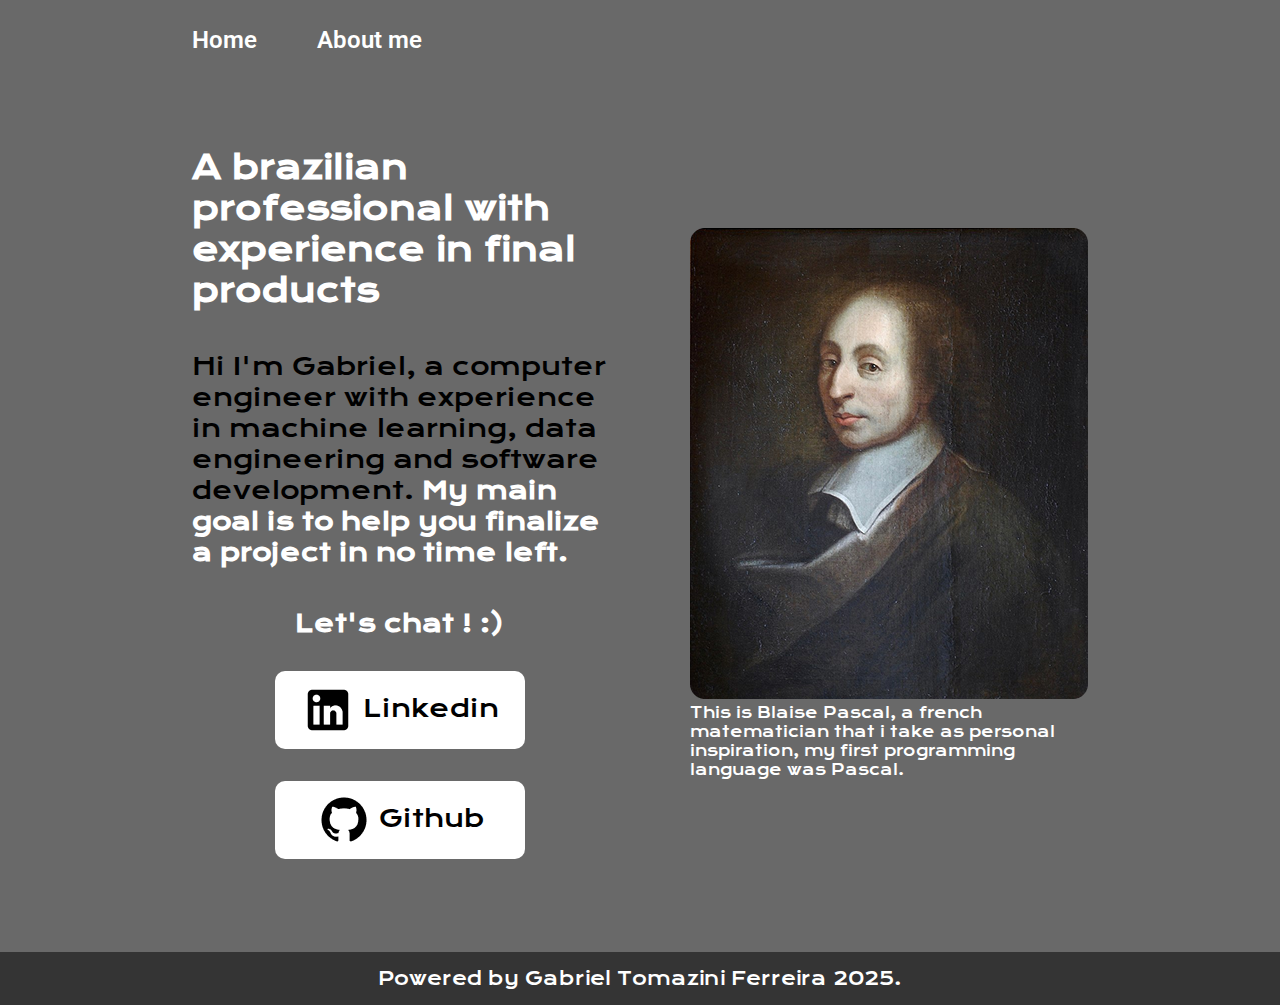
<file: index.html>
<!DOCTYPE html>

<html lang="en-us">
  <head>
    <link rel="stylesheet" href="style.css">
    <meta charset = "UTF-8">
    <meta http-equiv="X-AU-Compatible" content="IE=edge">
    <meta name="viewport" content="width=device-width, initial-scale=1.0">
    <title>Gabriel Resume</title>
  </head>
  <body>
    <header class="brain">
      <nav class="brain__menu">
      <a class="brain__menu__link" href="index.html"> Home </a>
      <a class="brain__menu__link" href="about.html"> About me </a>
      </nav>
    </header>
    <main class="daddy">
      <section class="daddy__resume">
	<h1 class="title__resume">A brazilian professional with experience
	    in final products</h1>
	<p class="resume__content">Hi I'm Gabriel, a computer engineer with experience
	 in machine learning,
	  data engineering and software development. <strong class="reveal-text">
	    My main goal is to help you
	    finalize a project in no time left.</strong></p>
	<div class="daddy__links">
	  <h2 class="daddy__links__subtitle"> Let's chat ! :)</h2>
	  <div class="daddy__links__link">
	  <a href="https:linkedin.com/in/gabriel-tomazini-ferreira-362149256">
	  <img class ="logo" src="mdi_linkedin.png" alt="logo do linkedin">
	  Linkedin
	  </a>
	  </div>
	    <div class="daddy__links__link">
	      <a href ="https://github.com/Gtomazini">
		<img src=" mdi_github.png" alt="logo do github">
	      Github
	      </a>
	  </div>
	</div>
      </section>
      <section >
	<img class="pascal_image" src="image.png" alt="retrato pintado do matematico Blaise Pascal">
	<p class="daddy__pascaltext">This is Blaise Pascal,
	    a french matematician that i take as personal inspiration,
	    my first programming language was Pascal.</p>
      </section>
    </main>
    <footer class="foot">Powered by Gabriel Tomazini Ferreira 2025.</footer>
    
  </body>
</html>
</file>
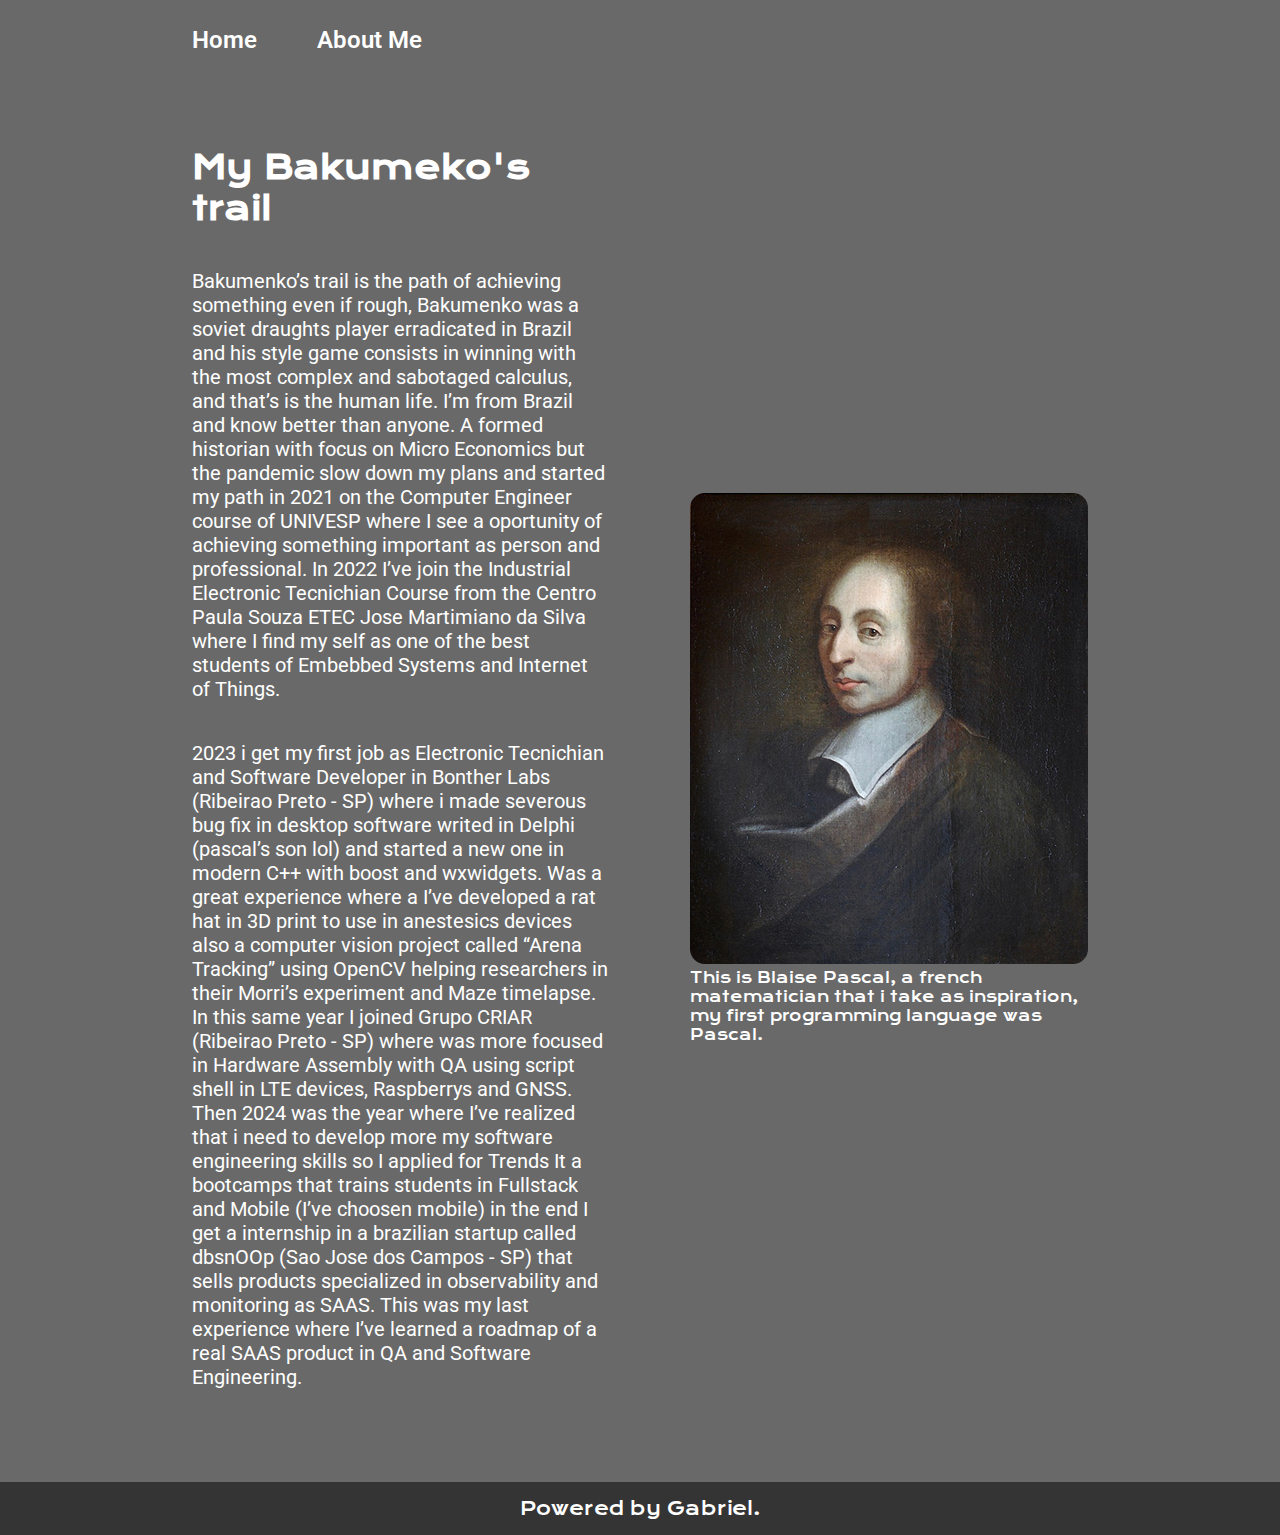
<file: about.html>
<!DOCTYPE html>
<html lang="en">
  <head>
    <link rel="stylesheet" href="style.css">
    <meta charset="UTF-8">
    <meta http-equiv="X-UA-Compatible"
	  content="IE=edge">
    <meta name="viewport" content="width=device-width,
				   initial-scale=1.0">
    <title>About Me</title>
  </head>
  <body>
    <header class="brain">
      <nav class="brain__menu">
	<a class="brain__menu__link" href="index.html">Home</a>
	<a class="brain__menu__link" href="about.html">About Me</a>
      </nav>
    </header>
    
    <main class="daddy">
      <section class="daddy__resume">
	<h1 class="title__resume">My Bakumeko's trail</h1>
	<p class="about__content">Bakumenko’s trail is the path of achieving
	  something even if rough, Bakumenko was a soviet
	  draughts player erradicated in Brazil and his style game consists in winning with the
	  most complex and
	  sabotaged calculus,  and that’s is the human
	  life. I’m from Brazil and know better than anyone. A formed historian with focus on Micro
	  Economics but the pandemic slow down my plans and started my path in 2021 on the Computer
	  Engineer course of UNIVESP where I see a oportunity of achieving something important as
	  person and professional. In 2022 I’ve join the Industrial Electronic Tecnichian Course from
	  the Centro Paula Souza ETEC Jose Martimiano da Silva where I find my self as one of the best
	  students of Embebbed Systems and Internet of Things.</p>
	<p class="about__content">2023 i get my first job as Electronic Tecnichian and
	  Software Developer in
	  Bonther Labs (Ribeirao Preto - SP) where i made severous bug fix in desktop software writed
	  in Delphi (pascal’s son lol) and started a new one in modern C++ with boost and wxwidgets.
	  Was a great experience where a I’ve developed a rat hat in 3D print to use in anestesics
	  devices also a computer vision project called “Arena Tracking” using OpenCV helping
	  researchers in their Morri’s experiment and Maze timelapse. In this same year I
	  joined Grupo CRIAR (Ribeirao Preto - SP) where was more focused in Hardware Assembly with
	  QA using script shell in LTE devices, Raspberrys and GNSS. Then 2024 was the year where I’ve
	  realized that i need to develop more my software engineering skills so I applied for
	  Trends It a bootcamps that trains students in Fullstack and Mobile (I’ve choosen mobile) in
	  the end I get a internship in a brazilian startup called dbsnOOp (Sao Jose dos Campos - SP)
	  that sells products specialized in observability and monitoring as SAAS. This was my last
	  experience where I’ve learned a roadmap of a real SAAS product in QA and
	  Software Engineering.</p>
      </section>
      <section>
	<img src="image.png" alt="self portrait of matematician Blaise Pascal">
	<p class="daddy__pascaltext">This is Blaise Pascal, a french matematician that i take as
	  inspiration, my first programming language was Pascal.</p>
      </section>
    </main>
    
    <footer class="foot">
      <p> Powered by Gabriel.</p>
    </footer>
  </body>
  </html>
</file>
<file: style.css>
@import url('https://fonts.googleapis.com/css2?family=Krona+One&display=swap');
@import url('https://fonts.googleapis.com/css2?family=Roboto:ital,wght@0,100..900;1,100..900&display=swap');

:root{
    --back:rgba(105, 105, 105, 1);
    --main_text: white;
    --normal_stuff: black;
    --foot:rgba(52, 52, 52, 1);
    --at_hover:rgba(223, 223, 223, 1);
}
*{
    margin: 0;
    padding: 0;
}
body {
    box-sizing: border-box;
    background-color: var(--back);
    color: var(--normal_stuf);
    margin: 0;
    overflow-x: hidden;
}

.brain{
    padding: 2% 0px 0px 15%;
}

.brain__menu{
    display: flex;
    gap: 60px;
}

.brain__menu__link{
    font-family: "Roboto", sans-serif;
    font-size: 1.5rem;
    font-weight: 600;
    color: var(--main_text);
    text-decoration: none;
}

.brain__menu__link:hover{
    color: var(--at_hover);
}

.reveal-text{
    color: var(--main_text);
}

.daddy{
    display: flex;
    align-items: center;
    justify-content: space-between;
    padding: 7.3% 15%;
    gap:82px;
}

.daddy__resume{
    width: 50%;
    display: flex;
    flex-direction: column;
    gap: 40px;
}

.daddy__pascaltext{
    width: 389px;
    font-family: "Krona One", sans-serif;
    font-size: 0.93rem;
    color: var(--main_text);
}

.title__resume{
    font-size: 2rem;
    font-family: "Krona One", sans-serif;
    color: var(--main_text);
}

.resume__content{
    font-size: 1.5rem;
    font-family: "Krona One", sans-serif;
}

.daddy__links{
    display: flex;
    justify-content: space-between;
    flex-direction: column;
    align-items: center;
    gap: 32px;
}

.daddy__links__subtitle{
    font-size: 1.5rem;
    color: var(--main_text);
    font-family: "Krona One", sans serif;
}

.daddy__links__link{
    display: flex;
    background-color: var(--main_text);
    width: 250px;
    align-items: center;
    justify-content: center;
    gap: 16px;
    text-align: center;
    border-radius: 10px;
    font-size: 1.5rem;
    padding: 12px 0;
    text-decoration: none; 
    font-family: "Krona One", sans-serif;
}

.daddy__links__link:hover{
    background-color:var(--at_hover);
}

.daddy__links__link a{
    text-decoration: none;
    color: var(--normal_stuff);
}

.daddy__links__link img{
    vertical-align: middle;
}

.link_git{
    text-decoration: none;
}


.foot{
    color: var(--main_text);
    background-color: var(--foot);
    padding: 15px;
    text-align: center;
    font-family: "Krona One", sans serif;
    font-size: 1.125rem;
}

.about__content{
    font-size: 1.25rem;
    font-family: "Roboto", sans serif;
    color: var(--main_text);
}

@media(max-width: 1200px){


    .brain{
	padding: 10%
    }

    .brain__menu{
	justify-content: center;
    }

    
    .daddy{
	flex-direction: column-reverse;
	padding: 5%;
    }

    .daddy__resume{
	width: auto;
    }

}
</file>
